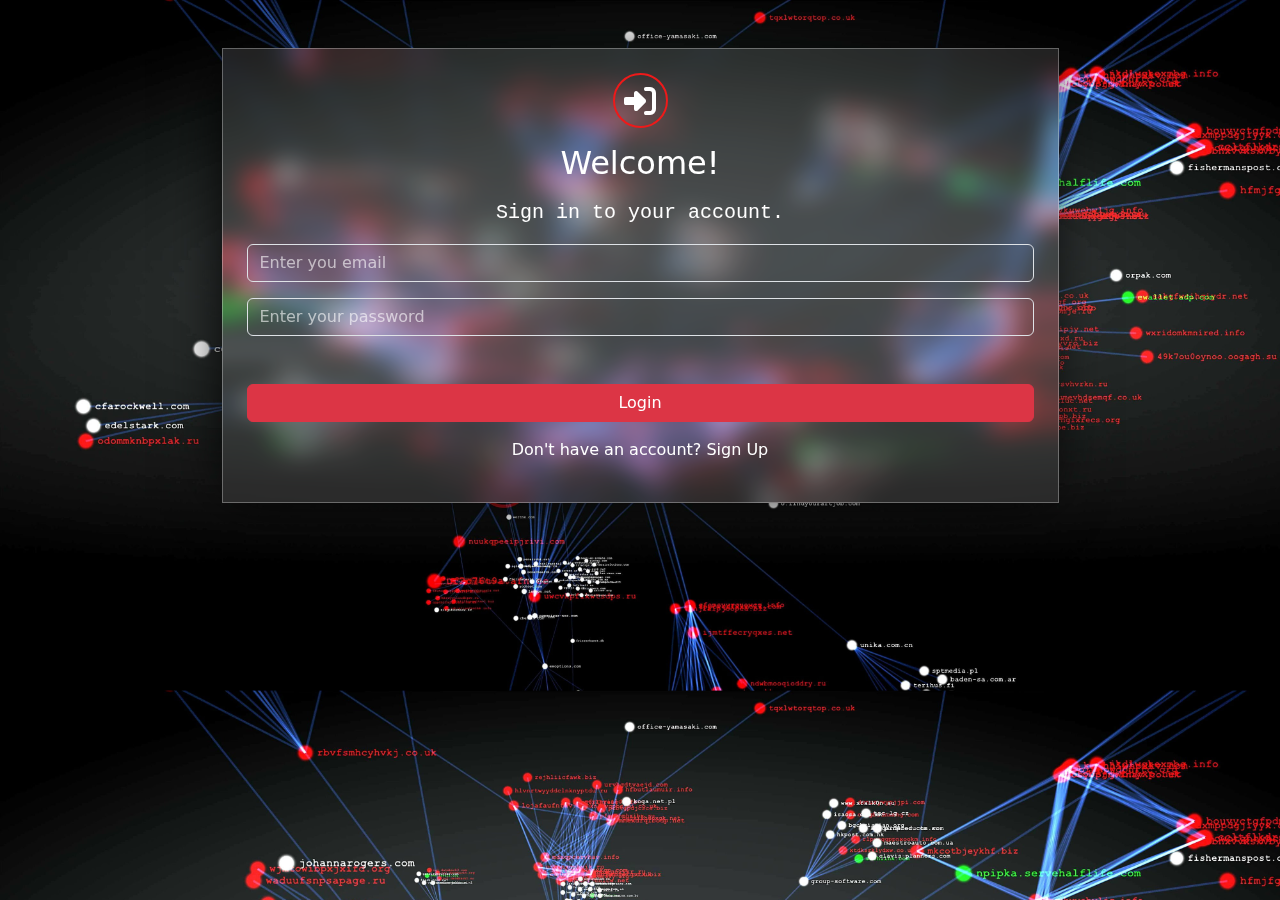
<file: index.html>
<!DOCTYPE html>
<html lang="en">
<head>
    <meta charset="UTF-8">
    <meta name="viewport" content="width=device-width, initial-scale=1.0">
    <title>Sign In</title>
    <!-- Font Awesome -->
    <link rel="stylesheet" href="css/all.min.css">
    <!-- Bootstrap -->
    <link rel="stylesheet" href="css/bootstrap.min.css">
    <!-- Style -->
    <link rel="stylesheet" href="css/style.css">
</head>
<body>
    <div class="container py-5">
        
        <div class="w-75 p-4 m-auto text-center form-container">
            <div class="header-text-icon mx-auto rounded-circle d-flex align-items-center justify-content-center">
                <i class="fa-solid fa-right-to-bracket fa-2x"></i>
            </div>

            <h2 class="text-white my-3">Welcome!</h2>
            <p class="text-white fs-5 sign-P">Sign in to your account.</p>

            <div class="mb-3">
                <input type="text" class="form-control bg-transparent text-white" id="loginEmail" placeholder="Enter you email">
            </div>

            <div class="mb-3">
                <input type="password" class="form-control bg-transparent text-white mb-5" id="loginPassword" placeholder="Enter your password">
            </div>
            
            <p class="text-warning d-none" id="fillMsg">All inputs are required</p>
            <p class="text-warning d-none" id="wrongMsg">Your email or password is incorrect</p>
            <a class="btn btn-danger w-100 mb-3 text-decoration-none" id="loginBtn" onclick="login()">Login</a>
            <p class="text-white">Don't have an account? <a href="signUp.html" class="text-white text-decoration-none"><span>Sign Up</span></a></p>
        </div>
    </div>

    <script src="js/bootstrap.bundle.min.js"></script>
    <script src="js/main.js"></script>
</body>
</html>
</file>
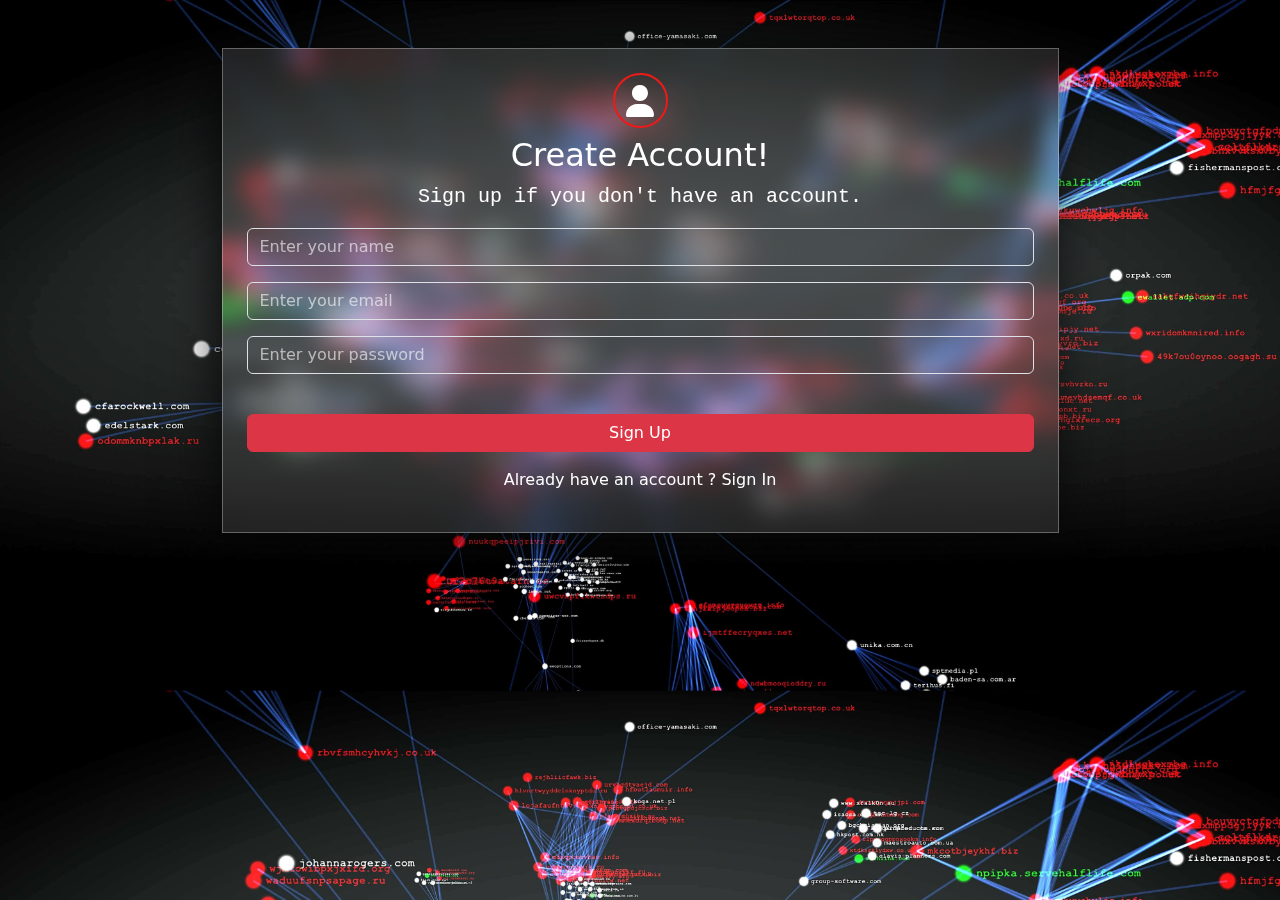
<file: signUp.html>
<!DOCTYPE html>
<html lang="en">
<head>
    <meta charset="UTF-8">
    <meta name="viewport" content="width=device-width, initial-scale=1.0">
    <title>Sign Up</title>
    <!-- Font Awesome -->
    <link rel="stylesheet" href="css/all.min.css">
    <!-- Bootstrap -->
    <link rel="stylesheet" href="css/bootstrap.min.css">
    <!-- Style -->
    <link rel="stylesheet" href="css/style.css">
    <!-- Animate Css -->
    <link rel="stylesheet" href="https://cdnjs.cloudflare.com/ajax/libs/animate.css/4.1.1/animate.min.css"/>
</head>
<body>
    <div class="container py-5">
        <div class="w-75 p-4 m-auto text-center form-container">
            
            <div class="header-text-icon mx-auto rounded-circle d-flex align-items-center justify-content-center">
                <i class="fa-solid fa-user fa-2x"></i>
            </div>
            <h2 class="text-white my-2">Create Account!</h2>
            <p class="text-white fs-5 sign-P">Sign up if you don't have an account.</p>

            <div class="mb-3 ">

                <input type="text" class="form-control bg-transparent text-white" id="usernameInput" placeholder="Enter your name">
                <p id="usernameAlert" class="d-none text-warning my-1">Include at least 3 letters starting with capital, second name is optional</p>
            </div>
            <div class="mb-3 ">

                <input type="email" class="form-control bg-transparent text-white" id="userEmailInput" placeholder="Enter your email">
                <p id="userEmailAlert" class="d-none text-warning my-1">name@example.com</p>

            </div>
            <div class="mb-3">
                <input type="password" class="form-control bg-transparent text-white mb-3" id="userPasswordInput" placeholder="Enter your password">
                <p id="userPasswordAlert" class="d-none text-warning m-0">You must strength your password, from 5 to 15 characters</p>

            </div>
            <p class="text-success d-none" id="confirmMsg">Success</p>
            <p class="text-warning d-none mb-0" id="accountExistMsg">This account is exist ! Try another one.</p>
            <a id="signupBtn" onclick="signUp()" class="btn btn-danger w-100 mb-3 mt-4 text-decoration-none">Sign Up</a>
            <p class="text-white d-block">Already have an account ? <a href="index.html" class="text-white text-decoration-none"><span>Sign In</span></a></p>
        </div>
    </div>
    
    <script src="js/bootstrap.bundle.min.js"></script>
    <script src="js/main.js"></script>
</body>
</html>
</file>
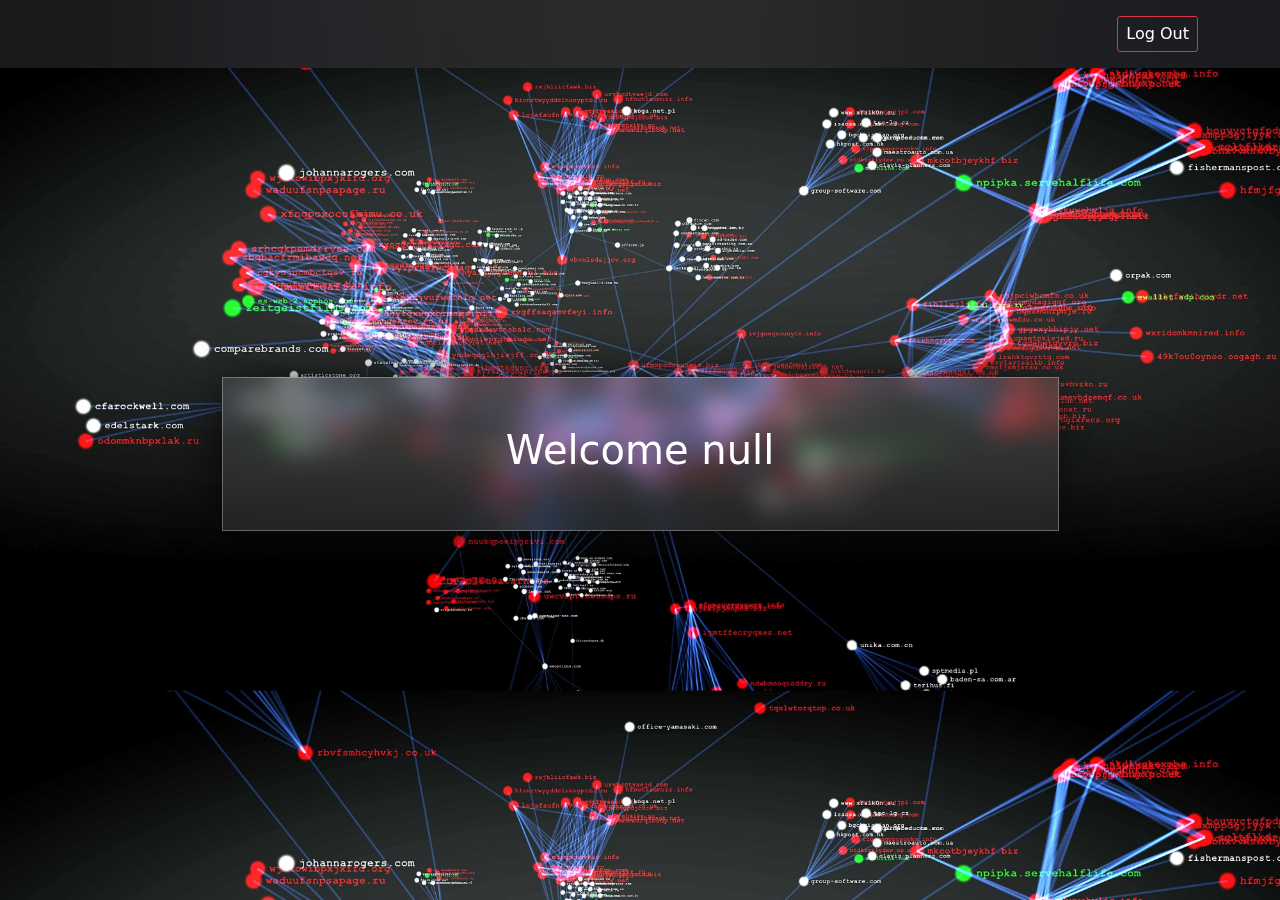
<file: welcome.html>
<!DOCTYPE html>
<html lang="en">

<head>
    <meta charset="UTF-8">
    <meta name="viewport" content="width=device-width, initial-scale=1.0">
    <title>Welcome</title>
    <!-- Bootstrap -->
    <link rel="stylesheet" href="css/bootstrap.min.css">
    <!-- Style -->
    <link rel="stylesheet" href="css/style.css">
</head>

<body onload="displayWelcomeUser()">

    <nav class="navbar navbar-expand-lg navbar-light bg-light ms-auto py-3">
        <div class="container">
            <a class="navbar-brand text-white" href="#"></a>
            <button class="navbar-toggler" type="button" id="navOptionBtn" onclick="navbarOptions()">
            </button>
            
            <div>
                <ul class="navbar-nav ml-auto">
                    <li class="nav-item ">
                        <a class="nav-link btn btn-outline-danger text-white" onclick="logout()" href="index.html">Log Out</a>
                    </li>
                </ul>
            </div>
        </div>
    </nav>

    <div class="container my-5 text-center h-100 d-flex align-items-center">
        <div class="group m-auto w-75 p-5">
            <h1 id="username" class="text-white"></h1>
        </div>
    </div>

    <script src="js/bootstrap.bundle.min.js"></script>
    <script src="js/main.js"></script>
</body>
</html>
</file>
<file: css/style.css>
body
{
    height: 75vh;
    background-image: url(../imgs/login.jpg);
    background-size: cover;
}
.form-container
{
    background: linear-gradient(100deg,rgba(255, 255, 255, 0.1), rgba(255, 255, 255, 0.1));
    backdrop-filter: blur(13px);
    border:1px solid rgba(255, 255, 255, 0.30);
    box-shadow: -5px 2px 54px -9px rgba(0, 0, 0, 1);
}
input::placeholder
{
    color:  rgba(255, 255, 255,0.6) !important;
}
.form-control:focus {
    border: 2px solid rgba(238, 26, 26, 0.65) ;
    box-shadow: none;
}
.navbar
{
    background: linear-gradient(100deg,rgba(255, 255, 255, 0.1), rgba(255, 255, 255, 0.1)) !important;
    backdrop-filter: blur(100px) !important;
}
.group {
    background: linear-gradient(100deg,rgba(255, 255, 255, 0.1), rgba(255, 255, 255, 0.1));
    backdrop-filter: blur(13px);
    border:1px solid rgba(255, 255, 255, 0.30);
    box-shadow: -5px 2px 54px -9px rgba(0, 0, 0, 1);
}
.header-text-icon {
    width: 55px;
    height: 55px;
    border: 2px solid #ee1a1a;
    background-color: transparent;
}
.header-text-icon i{
    color: #fff;
}
.sign-P {
    font-family: 'Courier New', Courier, monospace; 
    font-weight: 100;
    font-size: 17px;
}
#usernameAlert, #userEmailAlert, #userPasswordAlert
{
    font-size: .8rem;
}
.nav-link {
    padding: 5px;
    border: 1px solid #DC3545;
    border-radius: 3px;
}
.btn:hover {
    background-color: #ee071e !important;
    border-color: #ee071e;
}
input:-webkit-autofill,
input:-webkit-autofill:hover,
input:-webkit-autofill:focus,
input:-webkit-autofill:active {
    transition: background-color 5000s ease-in-out 0s;
    -webkit-text-fill-color: #fff !important;
}
a span:hover {
    color: #ff0000;
}
.text-success {
    color: #14e483 !important;
}
</file>
